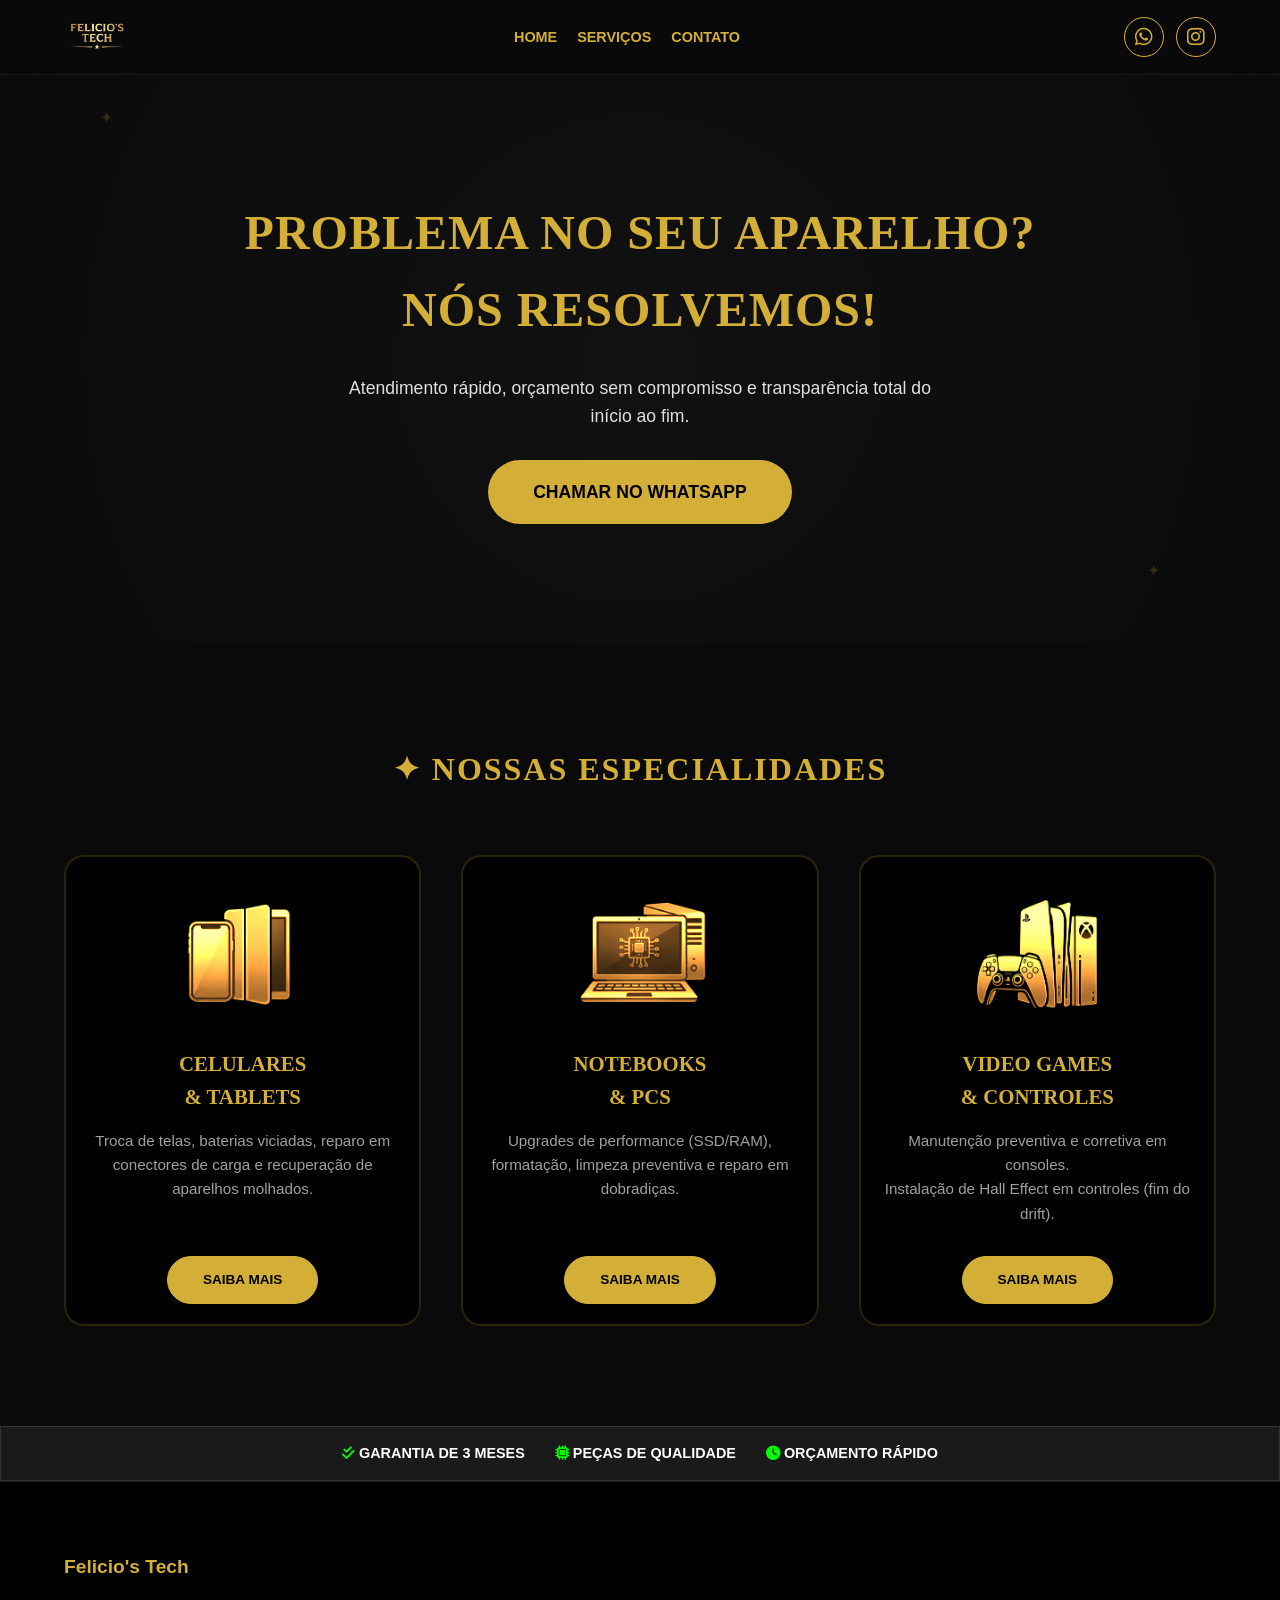
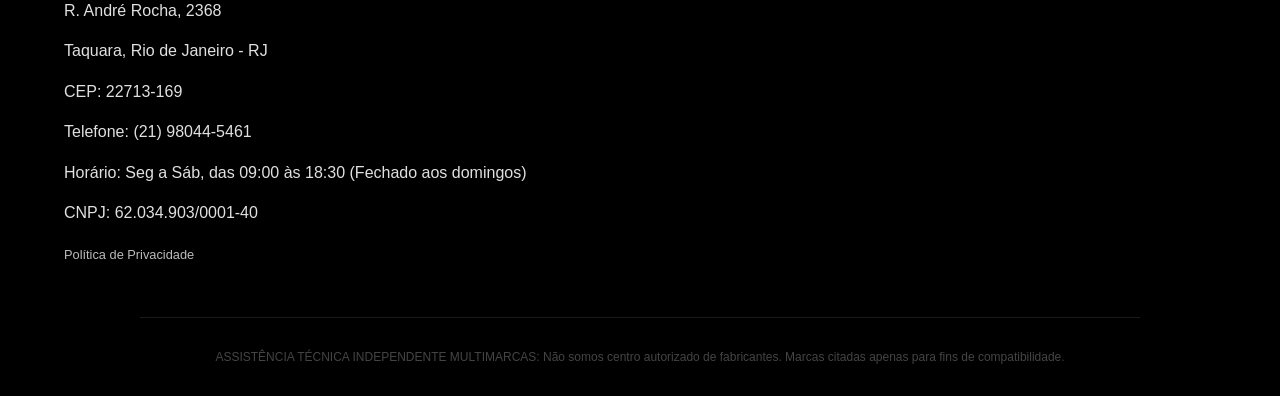
<file: index.html>
<!DOCTYPE html>
<html lang="pt-br">
<head>
    <meta charset="UTF-8">
    <meta name="viewport" content="width=device-width, initial-scale=1.0">
    <link rel="icon" type="image/x-icon" href="./img/IconAba1.ico" >
    <link rel="stylesheet" href="https://cdnjs.cloudflare.com/ajax/libs/font-awesome/6.5.1/css/all.min.css">
<meta name="description" content="Felicio's Tech - Oficina de conserto de celulares, notebooks e Video games na Taquara, RJ. Orçamento rápido e 3 meses de garantia.">    <title>Felicio's Tech</title>


<link rel="stylesheet" href="css/style.css">
    <!-- Google tag (gtag.js) -->
<script async src="https://www.googletagmanager.com/gtag/js?id=AW-18098325666"></script>
<script>
  window.dataLayer = window.dataLayer || [];
  function gtag(){dataLayer.push(arguments);}
  gtag('js', new Date());

  gtag('config', 'AW-18098325666');
</script>
</head>
<body>

    <header>

        <div class="logo">
            <img src="img/logo.png" alt="Felicio's Tech Logo">
        </div>
        <nav>
            <ul>
                <li><a href="#home">Home</a></li>
                <li><a href="#services">Serviços</a></li>
                <li><a href="#contato">Contato</a></li>
            </ul>
        </nav>
        <div class="nav-icons">
            <a href="https://wa.me/5521980445461?text=Ol%C3%A1!%20Vi%20o%20site%20da%20Felicio's%20Tech%20e%20gostaria%20de%20um%20or%C3%A7amento" class="icon-btn" target="_blank" rel="noopener noreferrer"><i class="fa-brands fa-whatsapp"></i></a>
            <a href="https://instagram.com/feliciostech/" class="icon-btn" target="_blank" rel="noopener noreferrer"><i class="fa-brands fa-instagram"></i></a>
        </div>
    </header>

    <section class="hero" id="home">
        <span class="hero-decoration">✦</span> <h1>PROBLEMA NO SEU APARELHO?<br>NÓS RESOLVEMOS!</h1>
        <p>Atendimento rápido, orçamento sem compromisso
e transparência total do início ao fim.</p>
        <a href="https://wa.me/5521980445461?text=Ol%C3%A1!%20Vim%20do%20site%20da%20Felicio's%20Tech%20e%20gostaria%20de%20um%20or%C3%A7amento%20para%20o%20meu%20aparelho.%20Como%20podemos%20prosseguir%3F" class="cta-button" target="_blank" rel="noopener noreferrer">CHAMAR NO WHATSAPP</a>
        
        <span class="hero-decoration-2">✦</span> 
    </section>

 


    <section class="services" id="services">
    <h2>✦ NOSSAS ESPECIALIDADES</h2>
    <div class="grid">
        
        <!-- Card Celulares -->
        <div class="card">
            <div class="card-icon">
                <img src="img/CelularCard.webp" alt="Celulares e Tablets"> 
            </div>
            <h3>CELULARES<br>& TABLETS</h3>
            <p>Troca de telas, baterias viciadas, reparo em conectores de carga e recuperação de aparelhos molhados.</p>
            <a href="https://wa.me/5521980445461?text=Olá!%20Vi%20o%20site%20e%20preciso%20de%20ajuda%20com%20Celular/Tablet." class="btn-card" target="_blank" rel="noopener noreferrer">SAIBA MAIS</a>
        </div>
        
        <!-- Card Notebooks -->
        <div class="card">
            <div class="card-icon">
                <img src="img/notebookCard.webp" alt="Notebooks e PCs"> 
            </div>
            <h3>NOTEBOOKS<br>& PCS</h3>
            <p>Upgrades de performance (SSD/RAM), formatação, limpeza preventiva e reparo em dobradiças.</p>
            <a href="https://wa.me/5521980445461?text=Olá!%20Vi%20o%20site%20e%20preciso%20de%20ajuda%20com%20Notebook/PC." class="btn-card" target="_blank" rel="noopener noreferrer">SAIBA MAIS</a>
        </div>
        
        <!-- Card Games -->
        <div class="card">
            <div class="card-icon">
                <img src="img/VideoGameCard.webp" alt="Video Games"> 
            </div>
            <h3>VIDEO GAMES<br>& controles</h3>
            <p>Manutenção preventiva e corretiva em consoles.<br> 
       Instalação de Hall Effect em controles (fim do drift).<br>
            </p>
            <a href="https://wa.me/5521980445461?text=Olá!%20Vi%20o%20site%20e%20preciso%20de%20ajuda%20com%20meu%20Video%20Game." class="btn-card" target="_blank" rel="noopener noreferrer">SAIBA MAIS</a>
      </div>

    
    

    </div>
</section>

<div class="trust-bar" style="background: #1a1a1a; color: #fff; padding: 15px 0; text-align: center; border: 1px solid #333;">
    <div class="container" style="display: flex; justify-content: center; gap: 30px; flex-wrap: wrap; font-size: 0.9rem; font-weight: bold;">
        <span><i class="fa-solid fa-check-double" style="color: #00ff00;"></i> GARANTIA DE 3 MESES</span>
        <span><i class="fa-solid fa-microchip" style="color: #00ff00;"></i> PEÇAS DE QUALIDADE</span>
        <span><i class="fa-solid fa-clock" style="color: #00ff00;"></i> ORÇAMENTO RÁPIDO</span>
    </div>
</div>

    <footer id="contato">
    <div class="footer-container">
        <!-- Informações de Contato -->
        <div class="footer-info">
    <p><strong>Felicio's Tech</strong></p>
    <p>R. André Rocha, 2368</p>
    <p>Taquara, Rio de Janeiro - RJ</p>
    <p>CEP: 22713-169</p>
    <p>Telefone: (21) 98044-5461</p>
    <p>Horário: Seg a Sáb, das 09:00 às 18:30 (Fechado aos domingos)</p>
    <p class="cnpj">CNPJ: 62.034.903/0001-40</p>
    <a href="politica-privacidade.html" style="color: #bbb; text-decoration: none; font-size: 0.8rem;">Política de Privacidade</a>
</div>

        <!-- Google Maps Integrado -->
       <div class="footer-map">
    <iframe 
        src="https://maps.google.com/maps?q=Felicios+Tech,+Taquara,+Rio+de+Janeiro&t=&z=17&ie=UTF8&iwloc=&output=embed" 
        width="100%" 
        height="180" 
        style="border:0;" 
        allowfullscreen="" 
        loading="lazy">
    </iframe>
</div>
    </div>

    
    
    <!-- Aviso Legal (Mantido na base) -->
    <div class="legal-notice">
        ASSISTÊNCIA TÉCNICA INDEPENDENTE MULTIMARCAS: Não somos centro autorizado de fabricantes. Marcas citadas apenas para fins de compatibilidade.
    </div>
</footer>
    <script src="./script/script.js"></script> 

</body>
</html>
</file>
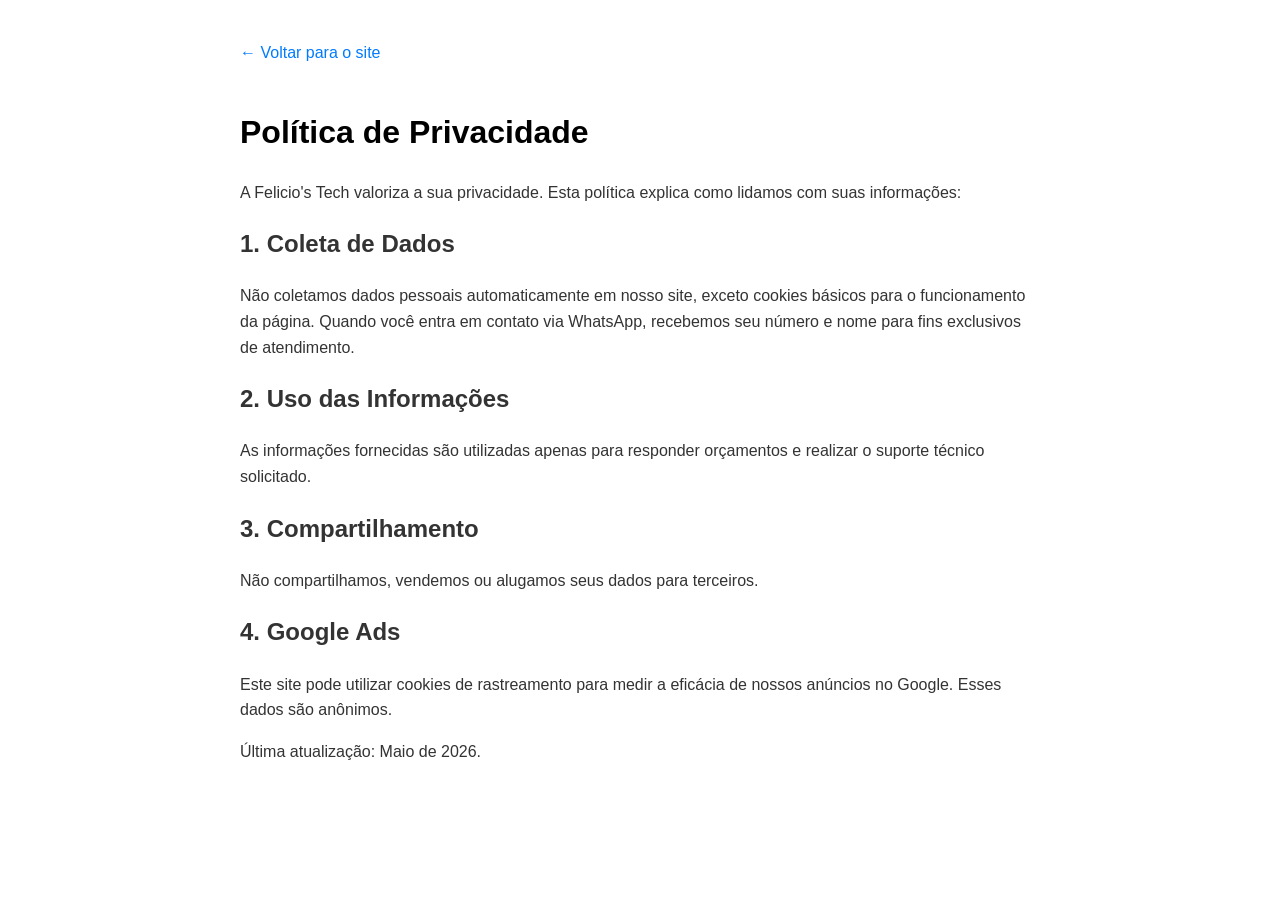
<file: politica-privacidade.html>
<!DOCTYPE html>
<html lang="pt-br">
<head>
    <meta charset="UTF-8">
    <title>Política de Privacidade | Felicio's Tech</title>
    <style>
        body { font-family: sans-serif; line-height: 1.6; color: #333; max-width: 800px; margin: 40px auto; padding: 0 20px; }
        h1 { color: #000; }
        .back-link { display: inline-block; margin-bottom: 20px; text-decoration: none; color: #007bff; }
    </style>
</head>
<body>
    <a href="index.html" class="back-link">← Voltar para o site</a>
    <h1>Política de Privacidade</h1>
    <p>A Felicio's Tech valoriza a sua privacidade. Esta política explica como lidamos com suas informações:</p>
    
    <h2>1. Coleta de Dados</h2>
    <p>Não coletamos dados pessoais automaticamente em nosso site, exceto cookies básicos para o funcionamento da página. Quando você entra em contato via WhatsApp, recebemos seu número e nome para fins exclusivos de atendimento.</p>
    
    <h2>2. Uso das Informações</h2>
    <p>As informações fornecidas são utilizadas apenas para responder orçamentos e realizar o suporte técnico solicitado.</p>
    
    <h2>3. Compartilhamento</h2>
    <p>Não compartilhamos, vendemos ou alugamos seus dados para terceiros.</p>
    
    <h2>4. Google Ads</h2>
    <p>Este site pode utilizar cookies de rastreamento para medir a eficácia de nossos anúncios no Google. Esses dados são anônimos.</p>
    
    <p>Última atualização: Maio de 2026.</p>
</body>
</html>
</file>
<file: css/style.css>
/* Configurações de Identidade Visual - Felicio's Tech (Black %amp; Gold Premium) */
:root {
    --primary-gold: #d4af37;    /* Dourado Metálico */
    --gold-bright: #f1c40f;     /* Dourado Brilhante para Hover */
    --bg-dark: #0a0a0a;         /* Preto Profundo */
    --text-light: #e0e0e0;      /* Branco acinzentado para leitura */
    --text-muted: #a0a0a0;      /* Cinza para textos secundários */
    --transition: all 0.3s ease;
    
    /* Fontes - Essencial para o look da imagem */
    --font-heading: 'Cinzel', serif; /* Fonte serifada para títulos (requer Google Fonts se não tiver local) */
    --font-body: 'Segoe UI', Roboto, Arial, sans-serif; /* Fonte limpa para parágrafos */
}

/* IMPORTANDO FONTE PREMIUM (Use isso se não tiver a fonte 'Cinzel' no sistema) */
@import url('https://fonts.googleapis.com/css2?family=Cinzel:wght@700%amp;display=swap');

* {
    margin: 0;
    padding: 0;
    box-sizing: border-box;
}

body {
    font-family: var(--font-body);
    line-height: 1.6;
    background-color: var(--bg-dark);
    color: var(--text-light);
    overflow-x: hidden; /* Evita rolagem horizontal por causa das decorações */

    padding-top: env(safe-area-inset-top);
    padding-bottom: env(safe-area-inset-bottom);
    padding-left: env(safe-area-inset-left);
    padding-right: env(safe-area-inset-right);
}

/* Cabeçalho */
header {
    background: rgba(10, 10, 10, 0.98);
    padding: 2px 5%;
    display: flex;
    justify-content: space-between;
    align-items: center;
    border-bottom: 1px solid #1a1a1a;
    position: sticky;
    top: 0;
    flex-wrap: nowrap; /* Impede que os itens pulem linha */
    z-index: 1000;
}





.logo img {
    height: 70px; /* Ajuste conforme necessário */
    padding: 0px;
    display: block;
}

.whatsapp-float {
    position: fixed;
    bottom: 20px;
    right: 20px;
    background-color: #25d366;
    color: #fff;
    width: 60px;
    height: 60px;
    border-radius: 50px;
    display: flex;
    align-items: center;
    justify-content: center;
    font-size: 30px;
    box-shadow: 2px 2px 10px rgba(0,0,0,0.5);
    z-index: 9999;
}




nav ul {
    list-style: none;
    display: flex;
    gap: 20px;
}

nav a {
    text-decoration: none;
    color: var(--primary-gold);
    font-weight: 600;
    font-size: 0.9rem;
    text-transform: uppercase;
    transition: var(--transition);
}

nav a:hover {
    color: #fff;
}



.nav-icons {
    display: flex;       /* Ativa o modo flexível */
    flex-direction: row; /* Força a ficar um ao lado do outro */
    gap: 12px;           /* Espaçamento entre os círculos */
    align-items: center;
}

.icon-btn {
    display: flex;
    align-items: center;
    justify-content: center;
    width: 40px;
    height: 40px;
    border: 1px solid #d4af37; /* Borda fina dourada */
    border-radius: 50%; /* Faz o círculo */
    color: #d4af37; /* Cor do ícone */
    text-decoration: none;
    font-size: 20px;
    transition: all 0.3s ease;
}

/* Efeito ao passar o mouse */
.icon-btn:hover {
    background-color: #d4af37;
    color: #000;
    box-shadow: 0 0 10px rgba(212, 175, 55, 0.5);
}
.hero {
    padding: 120px 5%;
    text-align: center;
    background: radial-gradient(circle at center, #111 0%, #0a0a0a 100%);
    position: relative;
}

.hero h1 {
    font-family: var(--font-heading);
    font-size: 3rem;
    color: var(--primary-gold);
    text-transform: uppercase;
    letter-spacing: 1px;
    margin-bottom: 25px;
    font-weight: 700;
}

.hero p {
    color: var(--text-light);
    margin: 0 auto 40px;
    max-width: 600px; /* Limita a largura para o texto não espalhar muito */
    margin: 0 auto 30px auto; /* Centraliza e dá espaço para o botão */
    font-size: 1.1rem;
    color: #e0e0e0;
}

/* Botão Principal Dourado Arredondado */
.cta-button {
    background-color: var(--primary-gold);
    color: #000;
    padding: 18px 45px;
    text-decoration: none;
    font-weight: bold;
    border-radius: 50px;
    font-size: 1.1rem;
    display: inline-block;
    transition: var(--transition);
    border: none;
}

.cta-button:hover {
    background-color: var(--gold-bright);
    transform: translateY(-3px);
}

/* Estrelinhas decorativas da imagem */
.hero-decoration, .hero-decoration-2 {
    position: absolute;
    color: rgba(212, 175, 55, 0.2); /* Dourado bem fraco */
    font-size: 1rem;
}

.hero-decoration { top: 30px; left: 100px; }
.hero-decoration-2 { bottom: 60px; right: 120px; }



/* Seção de Serviços */
.services {
    padding: 100px 5%;
    background-color: #0a0a0a;
}

.services h2 {
    text-align: center;
    font-family: var(--font-heading);
    font-size: 2rem;
    color: var(--primary-gold);
    margin-bottom: 60px;
    text-transform: uppercase;
    letter-spacing: 2px;
}

.grid {
    display: grid;
    grid-template-columns: repeat(auto-fit, minmax(300px, 1fr));
    gap: 40px;
    max-width: 1200px;
    margin: auto;
}

.card {
    background: #000;
    padding: 20px 20px;
    border-radius: 20px;
    text-align: center;
    border: 2px solid rgba(212, 175, 55, 0.2); /* Borda dourada sutil */
    transition: all 0.4s ease-in-out;
    display: flex;
    flex-direction: column;
    align-items: center;
    justify-content: space-between; /* Mantém o botão sempre na base */
    min-height: 100px; /* Garante altura uniforme */
}

/* Efeito de destaque no hover conforme a imagem */
.card:hover {
    border-color: rgba(212, 175, 55, 0.8);
    box-shadow: 0 0 30px rgba(212, 175, 55, 0.15);
    transform: translateY(-10px);
}

/* Ícones dos Cards */
.card-icon {
    height: 150px; /* Aumentado para acomodar as imagens PNG */
    margin-bottom: 20px;
    display: flex;
    justify-content: center;
    align-items: center;

    overflow: hidden; /* Garante que o brilho não escape do card */
}

.card-icon img {
    height: 100%;
    width: auto;
    /* Efeito de cor dourada intensa e brilho */
    filter: brightness(1.1) sepia(1) hue-rotate(-10deg) saturate(3);
    transition: all 0.5s ease;
}
}


.card-icon::after {
    content: "";
    position: absolute;
    top: -50%;
    left: -60%;
    width: 20%;
    height: 200%;
    background: linear-gradient(
        to right, 
        rgba(255, 255, 255, 0) 0%, 
        rgba(212, 175, 55, 0.4) 50%, 
        rgba(255, 255, 255, 0) 100%
    );
    transform: rotate(30deg);
    transition: all 0.7s ease;
    pointer-events: none; /* Não atrapalha o clique */
}

/* Quando o mouse passa no CARD, o brilho atravessa a imagem */
.card:hover .card-icon::after {
    left: 120%;
}

.card:hover .card-icon img {
    filter: brightness(1.3) sepia(1) hue-rotate(-10deg) saturate(5);
    transform: scale(1.05); /* Leve zoom para dar profundidade */
    box-shadow: 0 0 15px rgba(212, 175, 55, 0.6);
}

.card h3 {
    font-family: var(--font-heading);
    color: var(--primary-gold);
    margin-bottom: 15px;
    font-size: 1.3rem;
    text-transform: uppercase;
}

.card p {
    color: var(--text-muted);
    font-size: 0.95rem;
    line-height: 1.6;
    margin-bottom: 30px;
    flex-grow: 1; /* Empurra o botão para o fundo */
}

/* Estilo do Botão Saiba Mais (Padrão Apple/Premium) */
.btn-card {
    background-color: var(--primary-gold);
    color: #000;
    padding: 12px 35px;
    border-radius: 50px;
    text-decoration: none;
    font-weight: 700;
    font-size: 0.85rem;
    text-transform: uppercase;
    transition: 0.3s;
    border: 1px solid var(--primary-gold);
}

.btn-card:hover {
    background-color: transparent;
    color: var(--primary-gold);
    box-shadow: 0 0 20px rgba(212, 175, 55, 0.4);

    filter: brightness(1.2);
}

/* Rodapé */
/* FOOTER ATUALIZADO */
footer {
    padding: 70px 5% 30px;
    background-color: #000;
    text-align: center;
    border-top: 1px solid #1a1a1a;
}




/* Ajuste na Trust Bar */
.trust-bar .container {
    display: flex;
    justify-content: center;
    gap: 15px;
    padding: 0 10px;
}



/* Container para alinhar Info e Mapa lado a lado */
.footer-container {
    display: flex;
    justify-content: space-between;
    align-items: center;
    flex-wrap: wrap;
    max-width: 1200px;
    margin: 0 auto 40px;
    gap: 40px;
    text-align: left; /* Alinhamento à esquerda para as infos */
}

.footer-info {
    flex: 1;
    min-width: 280px;
}

.footer-info p {
    margin-bottom: 15px;
    font-size: 1rem;
    color: var(--text-light);
}

.footer-info strong {
    color: var(--primary-gold); /* Nome da loja em dourado */
    font-size: 1.2rem;
}

.cnpj {
    color: var(--text-muted);
    font-size: 0.9rem;
}

/* ESTILO DO MAPA (MODO NOTURNO) */
.footer-map {
    flex: 1;
    min-width: 300px;
    border-radius: 15px;
    overflow: hidden;
}


.legal-notice {
    margin-top: 50px;
    padding-top: 30px;
    border-top: 1px solid #1a1a1a;
    font-size: 0.75rem;
    color: #444;
    max-width: 1000px;
    margin-left: auto;
    margin-right: auto;
    line-height: 1.5;
    text-align: center; /* Centralizado para o aviso legal */
}



@media (max-width: 768px) {
    header {
        padding: 10px 5%;
        flex-direction: column; /* Organiza em colunas para ter duas linhas */
        gap: 8px;
        background: rgba(10, 10, 10, 0.95);
    }

    /* Linha 1: Logo e Redes Sociais lado a lado */
    .header-top-row { 
        display: flex;
        justify-content: space-between;
        align-items: center;
        width: 100%;
    }

    .logo img {
        height: 35px; /* Logo menor para economizar espaço vertical */
    }

    .nav-icons {
        gap: 8px;
    }

    .icon-btn {
        width: 30px;
        height: 30px;
        font-size: 14px;
    }

    /* Linha 2: Menu de Navegação */
    nav {
        width: 100%;
        border-top: 1px solid #1a1a1a; /* Linha divisória fina */
        padding-top: 8px;
        display: block !important; /* Garante que apareça */
    }

    nav ul {
    display: flex;
    justify-content: center;
    gap: 15px; /* Ajuste conforme necessário para não amontoar */
    list-style: none;
    align-items: center;
}

   nav a {
    font-size: 0.7rem;
    letter-spacing: 1px;
    padding: 10px 5px; /* Aumenta a área clicável sem mudar o tamanho da letra */
    display: inline-block; /* Necessário para o padding e o transform funcionarem bem */
}

    nav a:active {
    opacity: 0.7;
    transform: scale(0.95);
    color: var(--gold-bright); /* Dá um brilho momentâneo no clique */
    transition: 0.1s;
}
}


@media (max-width: 480px) {
    .hero {
        padding: 40px 5% 10px; /* Mais espaço embaixo, menos em cima */
        min-height: 80vh; /* Faz o conteúdo ocupar a tela de forma elegante */
        display: flex;
        flex-direction: column;
        justify-content: center;
    }
    
    .hero h1 {
        font-size: 1.8rem;
        margin-top: 20px;
    }


    .hero p {
        font-size: 0.95rem;
        line-height: 1.5;
        color: var(--text-muted); /* Menos contraste cansa menos a vista no escuro */
    }
}


@media (max-width: 768px) {
    .grid {
        display: flex;
        flex-direction: column;
        gap: 25px; /* Espaço entre um serviço e outro */
    }

    .card {
        padding: 25px;
        min-height: auto; /* Deixa o card crescer conforme o texto */
    }
}
</file>
